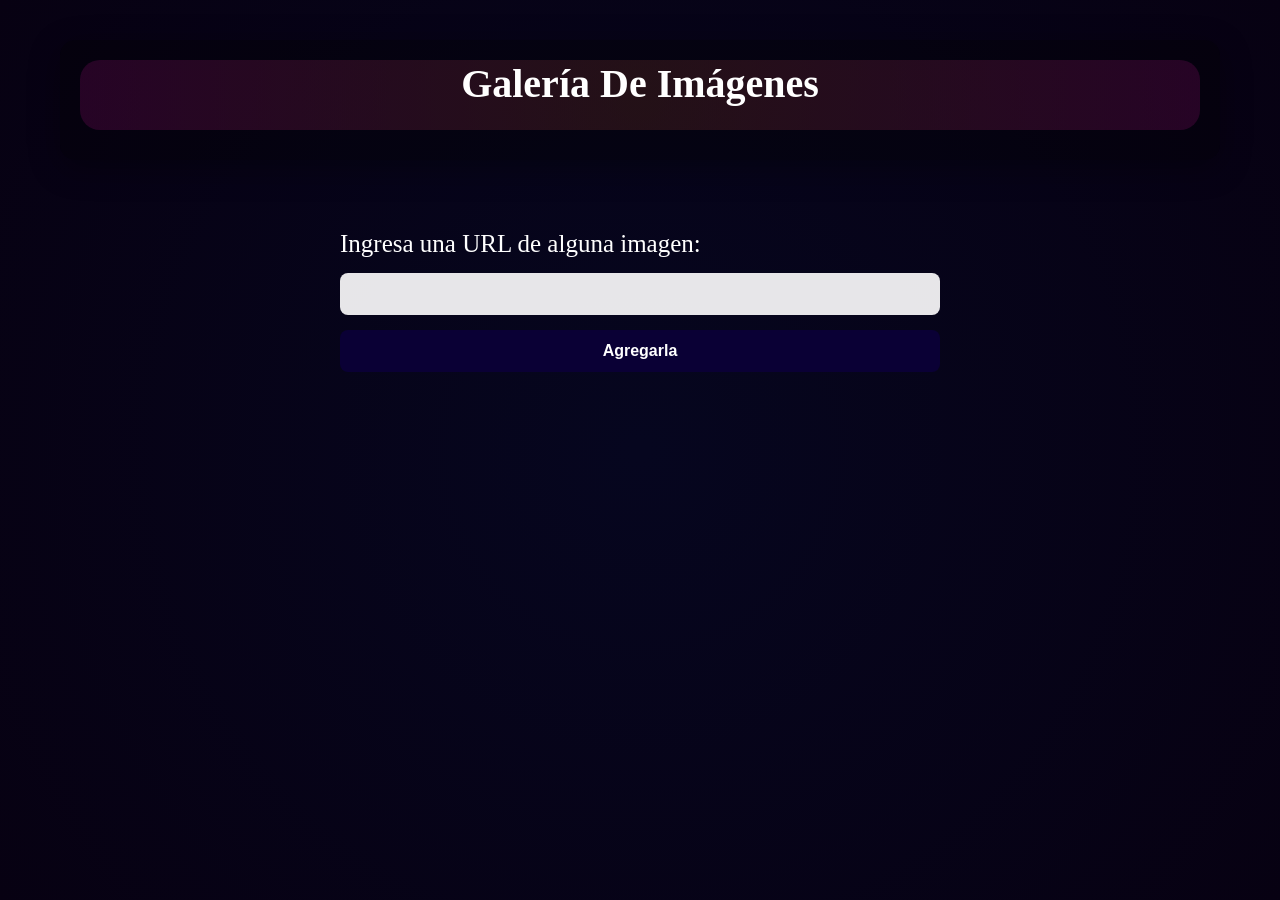
<file: practicaJS.html>
<!DOCTYPE html>
<html lang="en">
<head>
    <meta charset="UTF-8">
    <meta name="viewport" content="width=device-width, initial-scale=1.0">
    <link rel="stylesheet" href="estilosJS.css">

    <script src="introduccion.js" defer></script>
    <title>Practicando JS</title>

</head>
<body>
  <div class="container">
      <header>
          <h1>Galería De Imágenes</h1>
      </header>
      
      <div class="buscador">
          <form class="formBuscador">
              <label style="font-size: 25px;" for="url">Ingresa una URL de alguna imagen:</label>
              <input class="inputbuscador" type="url" id="url" name="url" required>
              <button id="buttonBuscador" class="buttonBuscador" type="submit">Agregarla</button>
          </form>
      </div>
      
      <div id="contenedorGaleria" class="contenedorGaleria"></div>
      

  
</body>
</html>
</file>
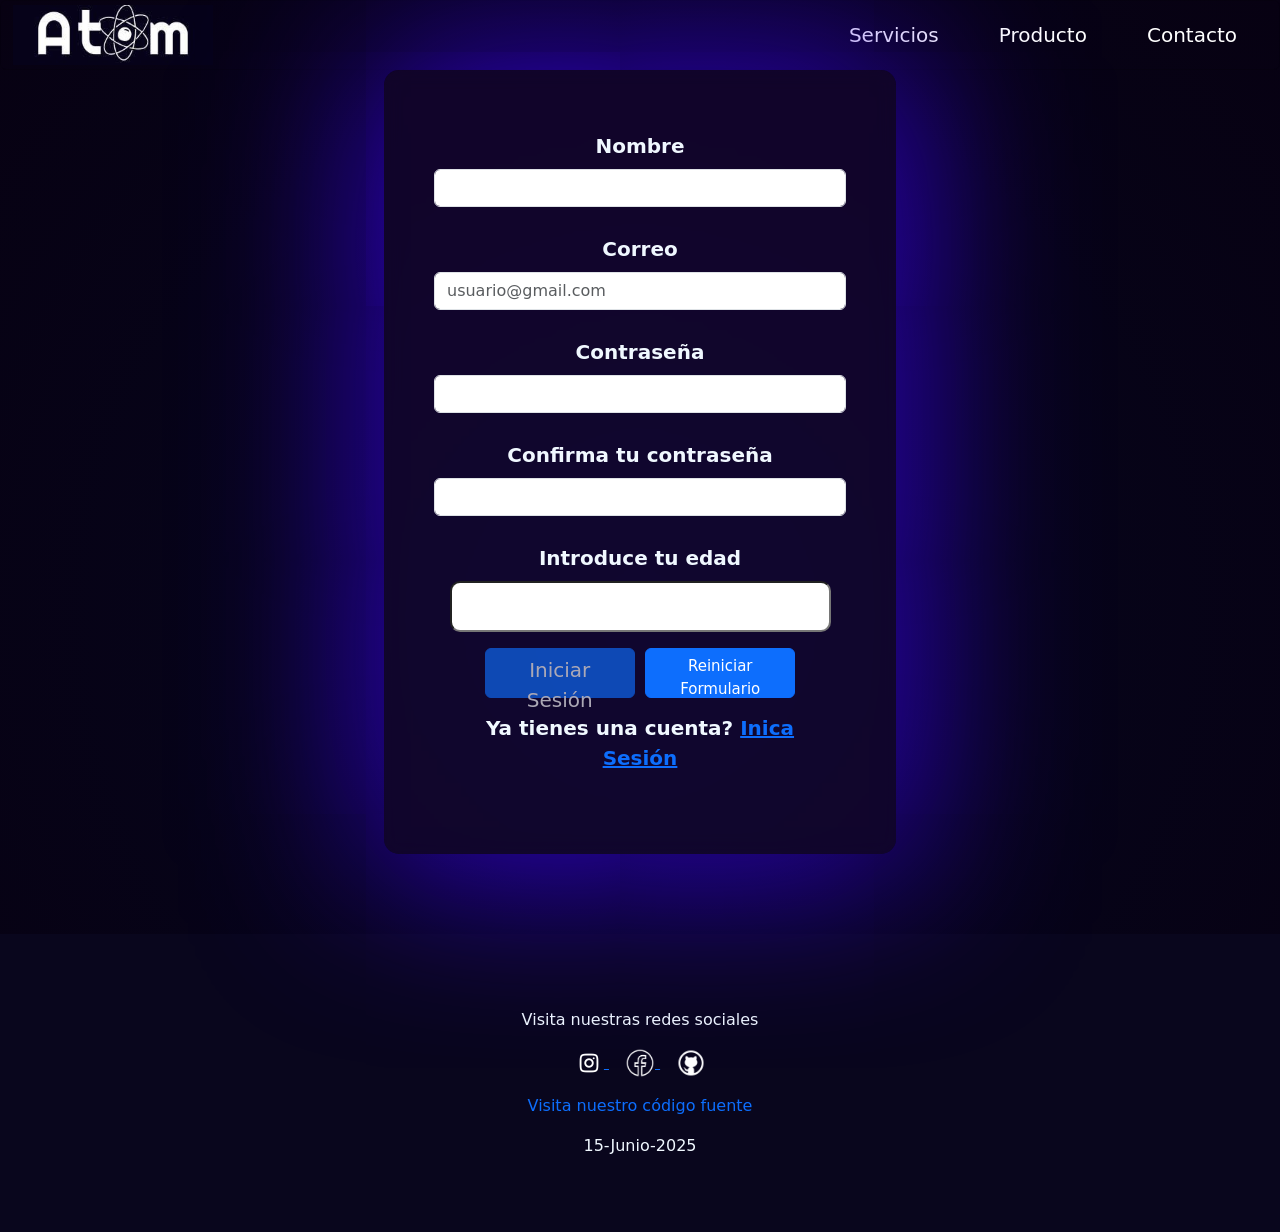
<file: semana6-formulario.html>
<!DOCTYPE html>
<html lang="en">
<head>
    <meta charset="UTF-8">
    <meta name="viewport" content="width=device-width, initial-scale=1.0">
    <link rel="stylesheet" href="semana6-formulario.css">
    <link href="https://cdn.jsdelivr.net/npm/bootstrap@5.3.0/dist/css/bootstrap.min.css" rel="stylesheet">
    <script src="semana6-formulario.js"></script>
    <title>Registrarse</title>
</head>
<body>
    




    <header>
 <!-- -->       
 <!-- navegacion -->       
      <div class="branding navbar navbar-expand-md navbar-toggler">
        <a href="index.html">
            <img id="foto" width="200px" height="60x" src="assets/img/logoPresentacion.jpg" alt="Logo">
        </a>
        

        <nav class="navP">
          <a class="navegacionPrincipal" href="http://google.com" target="_blank">Servicios</a>
          <a class="navegacionPrincipal" href="http://google.com" target="_blank">Producto</a>
          <a class="navegacionPrincipal" href="http://google.com" target="_blank">Contacto</a>
        </nav>
      </div>


<main>



<div class="contenedorLogin">
  <form id="form" >
    <div class="mb-3">
      <label for="exampleInputEmail1" class="form-label">Nombre</label>
      <input  style="color: #09061d;" type="text" type="text" class="form-control" id="inputNombre"> <!-- revisdar si va email help--> 
      <span style="color:red; font-size:15px; margin-top: 0px;" id="errorNombre"></span>
    </div>

    <div class="mb-3">
      <label for="exampleInputEmail1" class="form-label">Correo</label>
      <input style="color: #09061d;" placeholder="usuario@gmail.com" class="form-control" id="exampleInputEmail1" aria-describedby="emailHelp">
      <span style="color:red; font-size:15px" id="errorCorreo"></span>
    </div>

    <div class="mb-3">
      <label for="exampleInputPassword1" class="form-label">Contraseña</label>
      <input type="password" class="form-control" id="exampleInputPassword">
      <span  style="color:red; font-size:15px" id="errorContra"></span>
      <span  style="color:red; font-size:15px" id="errorContra1"></span>
    </div>
    
    <div class="mb-3">
      <p class="coincide" id="coincide" ></p>
      <label for="exampleInputPassword1" class="form-label">Confirma tu contraseña</label>
      <input type="password" class="form-control" id="exampleInputPassword2">
      <span style="color:red; font-size:15px" id="errorContraRep"></span>
    </div>

    
 
    <div class="mb-3">
      <label for="number" class="form-label">Introduce tu edad</label>
      <input style="color: #000; width:auto ;border-radius: 10px;" type="number" id="edad" name="edad">
      <span style="color:red; font-size:15px" id="errorEdad"></span>
    </div>


    <p style="font-size: 15px; color: rgb(255, 0, 0) " id="warnings"></p>
    <button id="boton-registro" style="width:150px; height: 50px; font-size: 20px;" disabled type="submit" class="btn btn-primary">Iniciar Sesión</button>    
    <button id="boton-reset" style="width:150px ; height: 50px; font-size: 15px;" type="reset" class="btn btn-primary">Reiniciar Formulario</button>
    <p style="font-size: 20px;padding: 15px;" >Ya tienes una cuenta? <a href="paginaRegistro.html">Inica Sesión</a></p>
    <p style="font-size: 15px;" id="confirmar"></p>
  </form>
</div>











</main>




































 <!--footer -->       
<footer class="pieDePag text-center" style="background-color: #09061d; padding: 50px">
  <div class="container py-4">
    <p>Visita nuestras redes sociales</p>
    <div class="iconosRedes">
      <a target="_blank" href="https://www.instagram.com/" class="mx-2">
        <img src="assets/img/Icon_Instagram.png"  alt="Icono de Instagram" class="iconosContacto"/>
      </a>

      <a target="_blank" href="https://www.facebook.com/" class="mx-2">
        <img src="assets/img/Icon_facebook.png" alt="Icono de Facebook" class="iconosContacto"/>
      </a>

      <a target="_blank" href="https://github.com" class="mx-2">
        <img src="assets/img/Icon_github.png" alt="Icono de GitHub"class="iconosContacto"/>
      </a>
    </div>

    <div class="mt-3">
      <a target="_blank" href="https://github.com/Datrixzn19/mi_pagina_web" class="text-decoration-none">Visita nuestro código fuente</a>
    </div>
    
    <p class="mt-3 mb-0">15-Junio-2025</p>
  </div>
</footer>























</body>
</html>
</file>
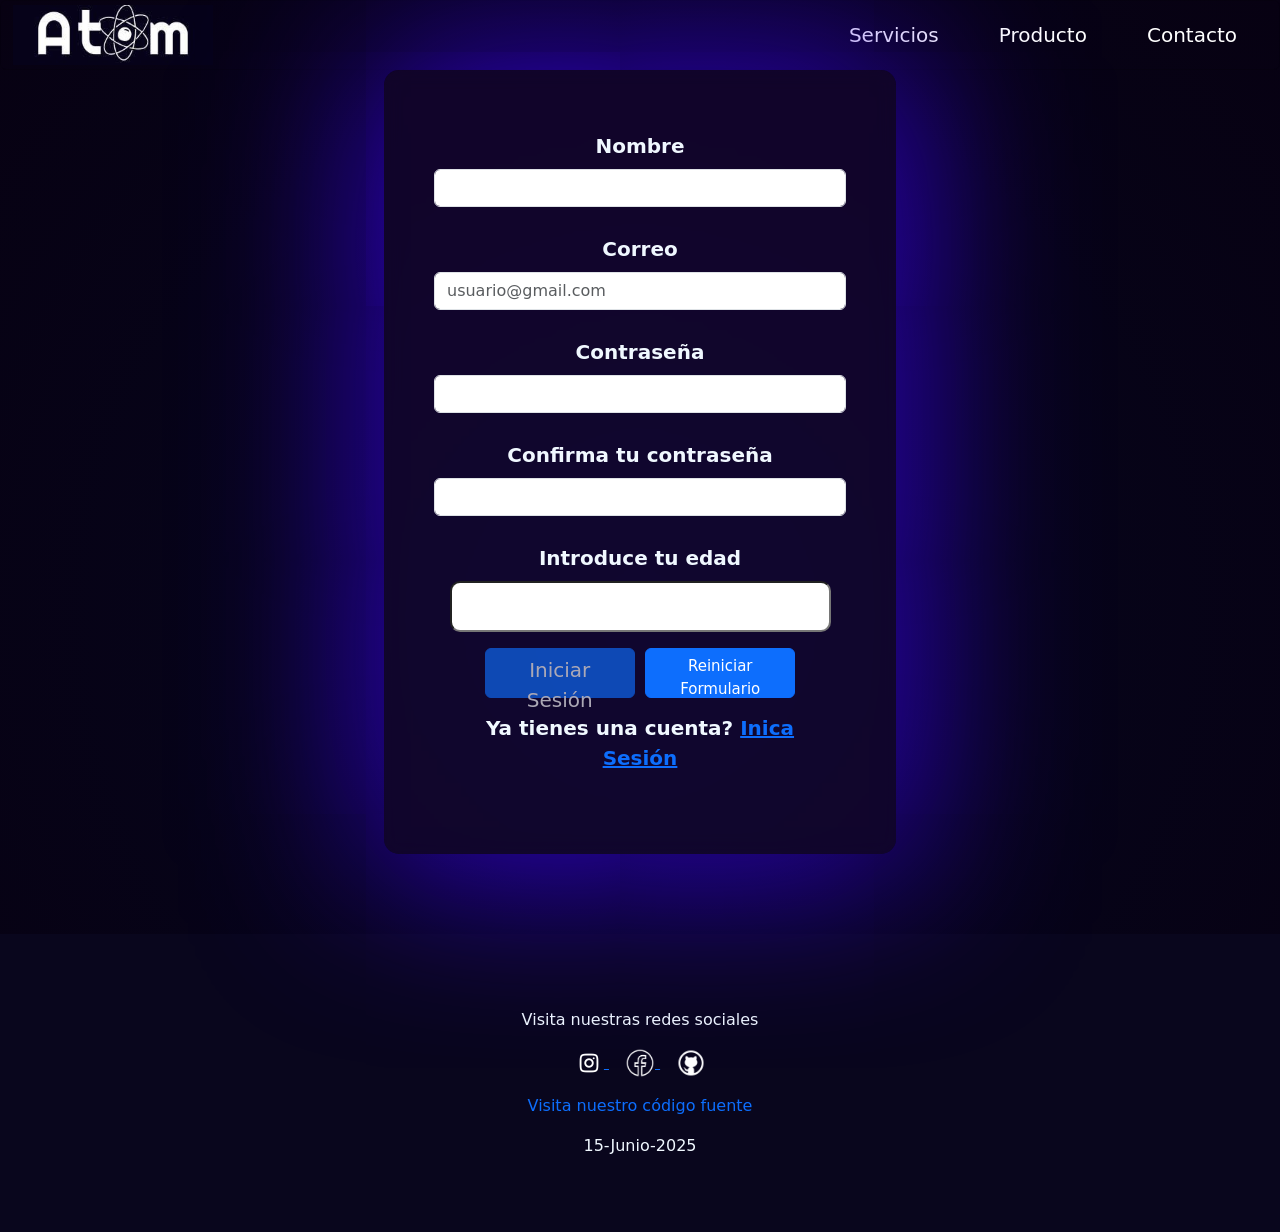
<file: semana6/semana6-formulario.html>
<!DOCTYPE html>
<html lang="en">
<head>
    <meta charset="UTF-8">
    <meta name="viewport" content="width=device-width, initial-scale=1.0">
    <link rel="stylesheet" href="semana6-formulario.css">
    <link href="https://cdn.jsdelivr.net/npm/bootstrap@5.3.0/dist/css/bootstrap.min.css" rel="stylesheet">
    <script src="semana6-formulario.js"></script>
    <title>Registrarse</title>
</head>
<body>
    




    <header>
 <!-- -->       
 <!-- navegacion -->       
      <div class="branding navbar navbar-expand-md navbar-toggler">
        <a href="../index.html">
            <img id="foto" width="200px" height="60x" src="../assets/img/logoPresentacion.jpg" alt="Logo">
        </a>
        

        <nav class="navP">
          <a class="navegacionPrincipal" href="http://google.com" target="_blank">Servicios</a>
          <a class="navegacionPrincipal" href="http://google.com" target="_blank">Producto</a>
          <a class="navegacionPrincipal" href="http://google.com" target="_blank">Contacto</a>
        </nav>
      </div>


<main>



<div class="contenedorLogin">
  <form id="form" >
    <div class="mb-3">
      <label for="exampleInputEmail1" class="form-label">Nombre</label>
      <input  style="color: #09061d;" type="text" type="text" class="form-control" id="inputNombre"> <!-- revisdar si va email help--> 
      <span style="color:red; font-size:15px; margin-top: 0px;" id="errorNombre"></span>
    </div>

    <div class="mb-3">
      <label for="exampleInputEmail1" class="form-label">Correo</label>
      <input style="color: #09061d;" placeholder="usuario@gmail.com" class="form-control" id="exampleInputEmail1" aria-describedby="emailHelp">
      <span style="color:red; font-size:15px" id="errorCorreo"></span>
    </div>

    <div class="mb-3">
      <label for="exampleInputPassword1" class="form-label">Contraseña</label>
      <input type="password" class="form-control" id="exampleInputPassword">
      <span  style="color:red; font-size:15px" id="errorContra"></span>
      <span  style="color:red; font-size:15px" id="errorContra1"></span>
    </div>
    
    <div class="mb-3">
      <p class="coincide" id="coincide" ></p>
      <label for="exampleInputPassword1" class="form-label">Confirma tu contraseña</label>
      <input type="password" class="form-control" id="exampleInputPassword2">
      <span style="color:red; font-size:15px" id="errorContraRep"></span>
    </div>

    
 
    <div class="mb-3">
      <label for="number" class="form-label">Introduce tu edad</label>
      <input style="color: #000; width:auto ;border-radius: 10px;" type="number" id="edad" name="edad">
      <span style="color:red; font-size:15px" id="errorEdad"></span>
    </div>


    <p style="font-size: 15px; color: rgb(255, 0, 0) " id="warnings"></p>
    <button id="boton-registro" style="width:150px; height: 50px; font-size: 20px;" disabled type="submit" class="btn btn-primary">Iniciar Sesión</button>    
    <button id="boton-reset" style="width:150px ; height: 50px; font-size: 15px;" type="reset" class="btn btn-primary">Reiniciar Formulario</button>
    <p style="font-size: 20px;padding: 15px;" >Ya tienes una cuenta? <a href="../semana4/paginaRegistro.html">Inica Sesión</a></p>
    <p style="font-size: 15px;" id="confirmar"></p>
  </form>
</div>











</main>




































 <!--footer -->       
<footer class="pieDePag text-center" style="background-color: #09061d; padding: 50px">
  <div class="container py-4">
    <p>Visita nuestras redes sociales</p>
    <div class="iconosRedes">
      <a target="_blank" href="https://www.instagram.com/" class="mx-2">
        <img src="../assets/img/Icon_Instagram.png"  alt="Icono de Instagram" class="iconosContacto"/>
      </a>

      <a target="_blank" href="https://www.facebook.com/" class="mx-2">
        <img src="../assets/img/Icon_facebook.png" alt="Icono de Facebook" class="iconosContacto"/>
      </a>

      <a target="_blank" href="https://github.com" class="mx-2">
        <img src="../assets/img/Icon_github.png" alt="Icono de GitHub"class="iconosContacto"/>
      </a>
    </div>

    <div class="mt-3">
      <a target="_blank" href="https://github.com/Datrixzn19/mi_pagina_web" class="text-decoration-none">Visita nuestro código fuente</a>
    </div>
    
    <p class="mt-3 mb-0">15-Junio-2025</p>
  </div>
</footer>























</body>
</html>
</file>
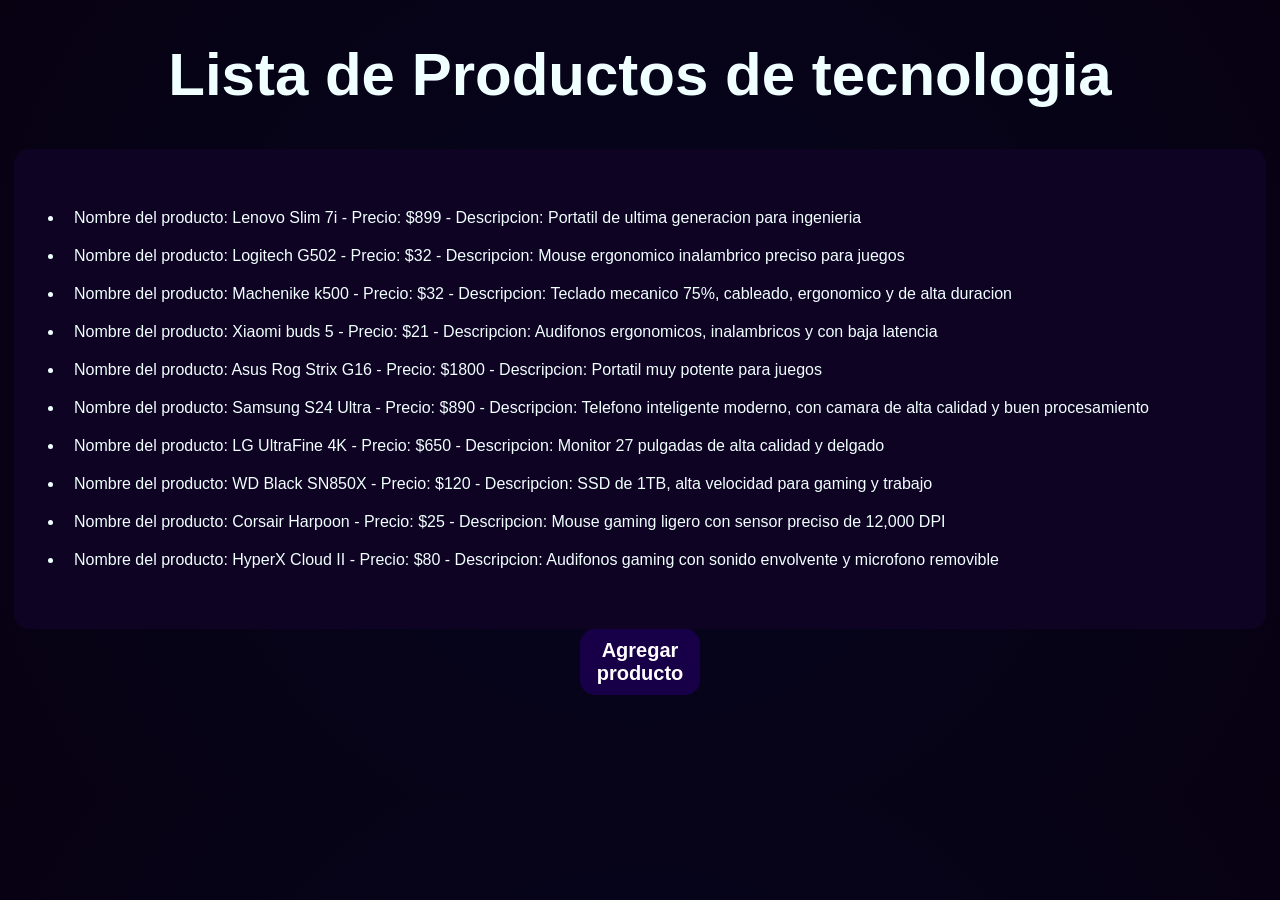
<file: semana7/semana7.html>
<!DOCTYPE html>
<html lang="en">
<head>
    <meta charset="UTF-8">
    <meta name="viewport" content="width=device-width, initial-scale=1.0">
    <link rel="stylesheet" href="semana7.css">
    <script defer src="semana7.js"></script>

    <title>Lista de productos</title>
</head>
<body>
    <h1 class="titulo">Lista de Productos de tecnologia</h1>
    <ul id="listaProductos"></ul>

    <button type="submit" class="agregar" id="agregar">Agregar producto</button>
    

</body>
</html>
</file>
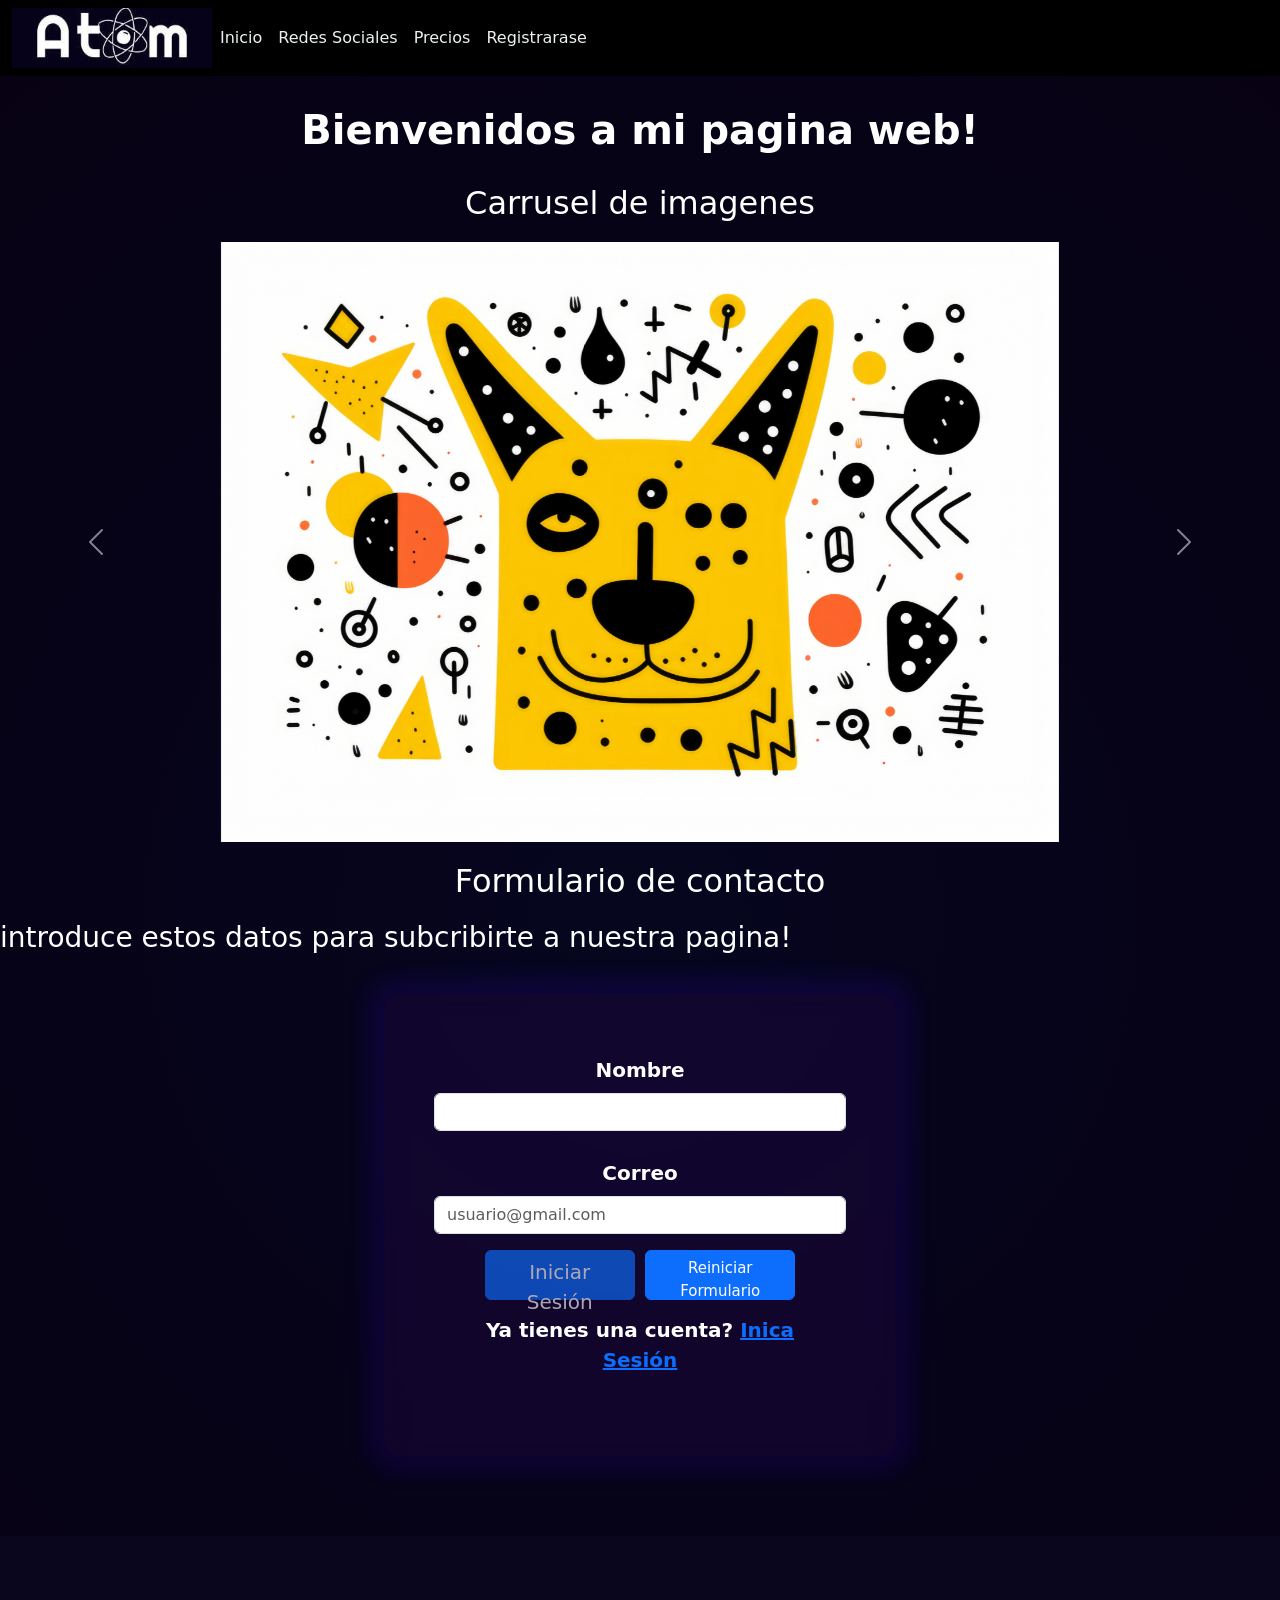
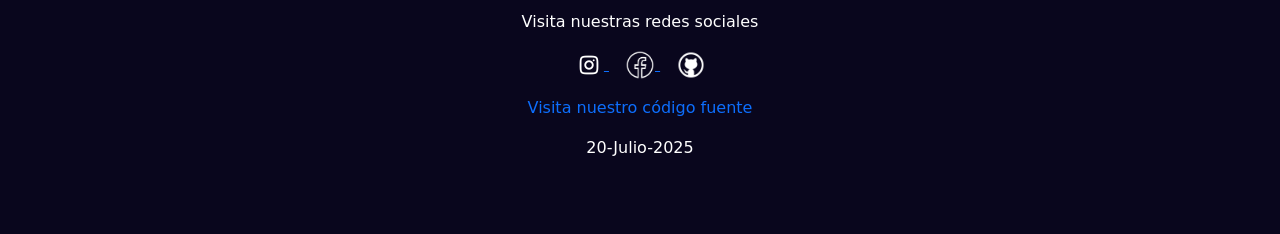
<file: semana8/semana8.html>
<!--Encabezado: Con un título y un menú de navegación con al menos tres enlaces.
Sección Principal: Debe incluir:

Un carrusel de imágenes utilizando Bootstrap.

Una tabla estilizada para mostrar datos ficticios de productos.
Un formulario de contacto con validación dinámica usando JavaScript (campos obligatorios: nombre, correo electrónico).

Pie de Página: Información de contacto o enlaces a redes sociales.
Interactividad:


Botón de alerta: Añade un botón que, al hacer clic, muestre una alerta personalizada usando JavaScript.

Validación del Formulario: Asegúrate de que el formulario valide los campos antes de ser enviado, mostrando mensajes de
-->
<!DOCTYPE html>
<html lang="en">
<head>
    <meta charset="UTF-8">
    <meta name="viewport" content="width=device-width, initial-scale=1.0">
    <link rel="stylesheet" href="semana8.css">
    <link href="https://cdn.jsdelivr.net/npm/bootstrap@5.3.7/dist/css/bootstrap.min.css" rel="stylesheet" integrity="sha384-LN+7fdVzj6u52u30Kp6M/trliBMCMKTyK833zpbD+pXdCLuTusPj697FH4R/5mcr" crossorigin="anonymous">
    <script defer src="semana8.js"></script>
    <title>Atom Cursos</title>
</head>
<body>
<!-- -->

<!--Navegacion -->
    <nav id="navegacion" class="navbar navbar-expand-lg bg-body-tertiary">
  <div class="container-fluid">
    <img id="foto" width="200px" height="60x" src="../assets/img/logoPresentacion.jpg" alt="Logo">

    <button class="navbar-toggler" type="button" data-bs-toggle="collapse" data-bs-target="#navbarNav" aria-controls="navbarNav" aria-expanded="false" aria-label="Toggle navigation">
      <span class="navbar-toggler-icon"></span>
    </button>
    <div class="collapse navbar-collapse" id="navbarNav">
      <ul class="navbar-nav">
        <li class="nav-item">
          <a class="nav-link active" aria-current="page" href="#">Inicio</a>
        </li>
        <li class="nav-item">
          <a class="nav-link" href="https://google.com" target="_blank">Redes Sociales</a>
        </li>
        <li class="nav-item">
          <a class="nav-link" href="https://google.com" target="_blank">Precios</a>
        </li>
        <li class="nav-item">
          <a class="nav-link" href="https://google.com" target="_blank">Registrarase</a>
        </li>
      </ul>
    </div>
  </div>
</nav>

<h1 class="titulo">Bienvenidos a mi pagina web!</h1>

<!--Carrusel de imagenes -->
<h2 class="subtitulo">Carrusel de imagenes</h2>
<div id="carouselExampleIndicators" class="carousel slide">
  <div class="carousel-indicators">
    <div class="carousel-indicators">
        <!--son importantes estos indicadores para que funciones todas las imagenes -->
  <button type="button" data-bs-target="#carouselExampleIndicators" data-bs-slide-to="0" class="active" aria-current="true" aria-label="Slide 1"></button>
  <button type="button" data-bs-target="#carouselExampleIndicators" data-bs-slide-to="1" aria-label="Slide 2"></button>
  <button type="button" data-bs-target="#carouselExampleIndicators" data-bs-slide-to="2" aria-label="Slide 3"></button>
  <button type="button" data-bs-target="#carouselExampleIndicators" data-bs-slide-to="3" aria-label="Slide 4"></button>
  <button type="button" data-bs-target="#carouselExampleIndicators" data-bs-slide-to="4" aria-label="Slide 5"></button>
  <button type="button" data-bs-target="#carouselExampleIndicators" data-bs-slide-to="5" aria-label="Slide 6"></button>
  <button type="button" data-bs-target="#carouselExampleIndicators" data-bs-slide-to="6" aria-label="Slide 7"></button>
  <button type="button" data-bs-target="#carouselExampleIndicators" data-bs-slide-to="7" aria-label="Slide 8"></button>
  <button type="button" data-bs-target="#carouselExampleIndicators" data-bs-slide-to="8" aria-label="Slide 9"></button>
  <button type="button" data-bs-target="#carouselExampleIndicators" data-bs-slide-to="9" aria-label="Slide 10"></button>
</div>

  </div> 
  <div class="carousel-inner">

    <div class="carousel-item active">
      <img src="../assets/img/carruselDeImagenes/1.jpg" class="d-block w-100" alt="imagen de prueba para caruusel">
    </div>
    <div class="carousel-item">
      <img src="../assets/img/carruselDeImagenes/2.jpg" class="d-block w-100" alt="imagen de prueba para caruusel">
    </div>
    <div class="carousel-item">
      <img src="../assets/img/carruselDeImagenes/3.jpg" class="d-block w-100" alt="imagen de prueba para caruusel">
    </div>
        <div class="carousel-item">
      <img src="../assets/img/carruselDeImagenes/4.jpg" class="d-block w-100" alt="imagen de prueba para caruusel">
    </div>
        <div class="carousel-item">
      <img src="../assets/img/carruselDeImagenes/5.jpg" class="d-block w-100" alt="imagen de prueba para caruusel">
    </div>
        <div class="carousel-item">
      <img src="../assets/img/carruselDeImagenes/6.jpg" class="d-block w-100" alt="imagen de prueba para caruusel">
    </div>
        <div class="carousel-item">
      <img src="../assets/img/carruselDeImagenes/7.jpg" class="d-block w-100" alt="imagen de prueba para caruusel">
    </div>
        <div class="carousel-item">
      <img src="../assets/img/carruselDeImagenes/8.jpg" class="d-block w-100" alt="imagen de prueba para caruusel">
    </div>
        <div class="carousel-item">
      <img src="../assets/img/carruselDeImagenes/9.jpg" class="d-block w-100" alt="imagen de prueba para caruusel">
    </div>
        <div class="carousel-item">
      <img src="../assets/img/carruselDeImagenes/10.jpg" class="d-block w-100" alt="imagen de prueba para caruusel">
    </div>



  </div>
  <button class="carousel-control-prev" type="button" data-bs-target="#carouselExampleIndicators" data-bs-slide="prev">
    <span class="carousel-control-prev-icon" aria-hidden="true"></span>
    <span class="visually-hidden">Previous</span>
  </button>
  <button class="carousel-control-next" type="button" data-bs-target="#carouselExampleIndicators" data-bs-slide="next">
    <span class="carousel-control-next-icon" aria-hidden="true"></span>
    <span class="visually-hidden">Next</span>
  </button>
</div>



<!--Formulario-->
<h2 class="subtitulo">Formulario de contacto</h2>
<h3 style="margin-bottom: 40px;">introduce estos datos para subcribirte a nuestra pagina!</h3>


<div class="contenedorLogin">
  <form id="form" >
    <div class="mb-3">
      <label for="exampleInputEmail1" class="form-label">Nombre</label>
      <input  style="color: #09061d;" type="text" class="form-control" id="inputNombre"> 
      <span style="color:red; font-size:15px; margin-top: 0px;" id="errorNombre"></span>
    </div>

    <div class="mb-3">
      <label for="exampleInputEmail1" class="form-label">Correo</label>
      <input style="color: #09061d;" placeholder="usuario@gmail.com" class="form-control" id="exampleInputEmail1" aria-describedby="emailHelp">
      <span style="color:red; font-size:15px" id="errorCorreo"></span>
    </div>



    <p style="font-size: 15px; color: rgb(255, 0, 0) " id="warnings"></p>
    <button id="boton-registro" style="width:150px; height: 50px; font-size: 20px;" disabled type="submit" class="btn btn-primary">Iniciar Sesión</button>    
    <button id="boton-reset" style="width:150px ; height: 50px; font-size: 15px;" type="reset" class="btn btn-primary">Reiniciar Formulario</button>
    <p style="font-size: 20px;padding: 15px;" >Ya tienes una cuenta? <a href="../semana4/paginaRegistro.html">Inica Sesión</a></p>
    

    <div class="alert alert-success" style="display: none;color:black; font-size:12px" id="confirmar" role="alert"></div>

  </form>
</div>


<!--Footer-->
<footer class="pieDePag text-center" style="background-color: #09061d; padding: 50px">
  <div class="container py-4">
    <p>Visita nuestras redes sociales</p>
    <div class="iconosRedes">
      <a target="_blank" href="https://www.instagram.com/" class="mx-2">
        <img src="../assets/img/Icon_Instagram.png"  alt="Icono de Instagram" class="iconosContacto"/>
      </a>

      <a target="_blank" href="https://www.facebook.com/" class="mx-2">
        <img src="../assets/img/Icon_facebook.png" alt="Icono de Facebook" class="iconosContacto"/>
      </a>

      <a target="_blank" href="https://github.com" class="mx-2">
        <img src="../assets/img/Icon_github.png" alt="Icono de GitHub"class="iconosContacto"/>
      </a>
    </div>

    <div class="mt-3">
      <a target="_blank" href="https://github.com/Datrixzn19/mi_pagina_web" class="text-decoration-none">Visita nuestro código fuente</a>
    </div>
    
    <p class="mt-3 mb-0">20-Julio-2025</p>
  </div>
</footer>




</body>
<script src="https://cdn.jsdelivr.net/npm/bootstrap@5.3.7/dist/js/bootstrap.bundle.min.js" integrity="sha384-ndDqU0Gzau9qJ1lfW4pNLlhNTkCfHzAVBReH9diLvGRem5+R9g2FzA8ZGN954O5Q" crossorigin="anonymous"></script>

</html>
</file>
<file: estilosJS.css>
/*Estilos para la practicaJS.html*/


/* Estilos generales */
* {
    margin: 0;
    padding: 0;
    box-sizing: border-box;
}

body {
    background: radial-gradient(circle,rgb(6, 6, 31) 1%, rgb(7, 1, 18) 100%);
    color: white;
    min-height: 100vh;
    padding: 20px;
}

.container {
    max-width: 1200px;
    margin: 0 auto;
    padding: 20px;
}

/* Estilo del encabezado */
header {
    text-align: center;
    margin-bottom: 40px;
    padding: 20px;
    background: rgba(0, 0, 0, 0.3);
    border-radius: 15px;
    box-shadow: 0 8px 32px rgba(0, 0, 0, 0.3);
}

h1 {
    font-size: 2.5rem;
    border-radius: 20px;
    height: 70px;
    margin-bottom: 10px;

    background: radial-gradient(circle,rgba(61, 28, 28, 0.553) 1%, rgba(68, 6, 58, 0.53) 100%);
}



.buscador {
    padding: 30px;
    border-radius: 15px;
    margin-bottom: 40px;

}

.formBuscador {
    display: flex;
    flex-direction: column;
    gap: 15px;
    max-width: 600px;
    margin: 0 auto;
}

label {
    font-size: 1.1rem;
    font-weight: 500;
}

.inputbuscador {
    padding: 12px 15px;
    border: none;
    border-radius: 8px;
    font-size: 1rem;
    background: rgba(255, 255, 255, 0.9);
    color: #000000;
    transition: all 0.3s ease;
}



.buttonBuscador {
    padding: 12px 20px;
    background: #0a0035;
    color: white;
    border: none;
    border-radius: 8px;
    font-size: 1rem;
    font-weight: 600;
    cursor: pointer;
    transition: all 0.3s ease;
}

.buttonBuscador:hover {
    background: #190264;
    transform: translateY(-2px);
    box-shadow: 0 6px 8px rgba(0, 0, 0, 0.15);
}

/* Estilo de la galería */
.contenedorGaleria {
    display: grid;
    grid-template-columns: repeat(auto-fill, minmax(250px, 1fr));
    gap: 20px;
    margin-top: 20px;
}

.imagen-container {
    position: relative;
    overflow: hidden;
    border-radius: 10px;
    box-shadow: 0 5px 15px rgba(0, 0, 0, 0.2);
    height: 200px;
    transition: all 0.3s ease;
    cursor: pointer;
}

.imagen-container img {
    width: 100%;
    height: 100%;
    object-fit: cover;
    transition: transform 0.3s ease;
}

.imagen-container:hover img {
    transform: scale(1.5);
}

.imagen-container:hover .eliminar {
    opacity: 1; /*hacer que aparezca la X*/
}

.eliminar {
    position: absolute;
    top: 10px;
    right: 10px;
    background: rgba(13, 9, 86, 0.7);
    color: white;
    border: none;
    width: 30px;
    height: 30px;
    border-radius: 50%;
    font-weight: bold;
    cursor: pointer;
    opacity: 0;

}



/* Imagen seleccionada en la galeriaa */
.seleccionada {
    border: 4px solid rgb(255, 0, 0);
    box-shadow: 0 0 20px rgba(98, 46, 4, 0.587);
    transform: scale(1.02);
}
</file>
<file: semana6-formulario.css>
/* login*/
*{
    color: aliceblue;
}


body{
    background: radial-gradient(circle,rgb(6, 6, 31) 1%, rgb(7, 1, 18) 100%);
    margin: 0;/*quitar bordes de la pagina*/
    box-sizing: border-box;
}


.navP{
    display: flex;
    justify-content: end;
    margin-top: 0;
    width: 100%;
}

.navegacionPrincipal{
    text-decoration: none;
    font-size: 20px;
    color: rgb(255, 255, 255);

    margin-left: 30px;
    margin-right: 30px;
    float: right;
}



.branding{
    position: fixed; 
    background-color: black; 
    top: 0; 
    display: flex; 
    text-align: right;

}

















/* login*/

.contenedorLogin{
   
    background-color: rgba(40, 10, 78, 0.345); 
    backdrop-filter: blur(10px);
    -webkit-backdrop-filter: blur(10px);
    margin: auto;
    width: 40%;
    height: auto;
    margin-bottom: 80px;
    box-shadow: 0px 0px 170px 18px rgba(55, 0, 236, 0.744);
    -webkit-box-shadow: 0px 0px 170px 18px rgba(55, 0, 236, 0.832);
    -moz-box-shadow: 0px 0px 170px 18px rgba(55, 0, 236, 0.803);
    text-align: center;
    font-size: 30px;
    font-weight: 600;
    padding: 50px;
    border-radius: 15px;
}



.recuerdame.form-check-label{ 
text-align:left;
width: 100%;
}



.form-label{
    font-size: 20px;
}























/* footer*/

.iconosContacto{
    width: 30px;
    height: 30px;
    z-index: 1;
}


.pieDePag.text-center.bg-light{/*FOOTER*/

    margin-top: 50px;
    width: 100%;/*vertivcal ancho*/
    height: 100px; /*largo horizontal*/
    z-index: 0;
   

}

a:hover{
    transform: translateY(-15px);
    box-shadow: 0 10px 20px rgb(42, 4, 166) !important;
}
img:hover{
    transform: translateY(-15px);
    rotate: 12deg;
    box-shadow: 0 10px 20px rgb(9, 2, 34) !important;

}
</file>
<file: semana6/semana6-formulario.css>
/* login*/
*{
    color: aliceblue;
}


body{
    background: radial-gradient(circle,rgb(6, 6, 31) 1%, rgb(7, 1, 18) 100%);
    margin: 0;/*quitar bordes de la pagina*/
    box-sizing: border-box;
}


.navP{
    display: flex;
    justify-content: end;
    margin-top: 0;
    width: 100%;
}

.navegacionPrincipal{
    text-decoration: none;
    font-size: 20px;
    color: rgb(255, 255, 255);

    margin-left: 30px;
    margin-right: 30px;
    float: right;
}



.branding{
    position: fixed; 
    background-color: black; 
    top: 0; 
    display: flex; 
    text-align: right;

}

















/* login*/

.contenedorLogin{
   
    background-color: rgba(40, 10, 78, 0.345); 
    backdrop-filter: blur(10px);
    -webkit-backdrop-filter: blur(10px);
    margin: auto;
    width: 40%;
    height: auto;
    margin-bottom: 80px;
    box-shadow: 0px 0px 170px 18px rgba(55, 0, 236, 0.744);
    -webkit-box-shadow: 0px 0px 170px 18px rgba(55, 0, 236, 0.832);
    -moz-box-shadow: 0px 0px 170px 18px rgba(55, 0, 236, 0.803);
    text-align: center;
    font-size: 30px;
    font-weight: 600;
    padding: 50px;
    border-radius: 15px;
}



.recuerdame.form-check-label{ 
text-align:left;
width: 100%;
}



.form-label{
    font-size: 20px;
}























/* footer*/

.iconosContacto{
    width: 30px;
    height: 30px;
    z-index: 1;
}


.pieDePag.text-center.bg-light{/*FOOTER*/

    margin-top: 50px;
    width: 100%;/*vertivcal ancho*/
    height: 100px; /*largo horizontal*/
    z-index: 0;
   

}

a:hover{
    transform: translateY(-15px);
    box-shadow: 0 10px 20px rgb(42, 4, 166) !important;
}
img:hover{
    transform: translateY(-15px);
    rotate: 12deg;
    box-shadow: 0 10px 20px rgb(9, 2, 34) !important;

}
</file>
<file: semana7/semana7.css>
body{
    color: azure;
    background: radial-gradient(circle,rgb(6, 6, 31) 1%, rgb(7, 1, 18) 100%);
    margin: 0;
    box-sizing: border-box;
    font-family: Arial, Helvetica, sans-serif;
    
}
.titulo{
    text-align: center;

    font-weight: 800;
    font-size: 60px;
}
.agregar{
    width: 120px;
    height: 66px;
    font-size: 20px;
    font-weight: 800;
    color: rgb(255, 255, 255);
    background-color: #180048;
    border-radius: 15px;
    border: none; 
    display: block;
    margin: 0px auto;
    margin-bottom: 100px;
}

li{
    padding: 10px;
}
#listaProductos{
    width: 90%;
    margin: auto;
    padding: 50px;
    border-radius: 15px;
    background-color: #0e0323;
}
</file>
<file: semana8/semana8.css>
body{
    margin: 0;
    padding: 0;
    background: radial-gradient(circle,rgb(6, 6, 31) 1%, rgb(7, 1, 18) 100%);
    color: white !important;
    box-sizing: border-box;
}
.titulo{
    text-align: center;
    font-weight: 700;
    margin: 30px 0;
}
.subtitulo{
    text-align: center;
    margin: 20px 0;
}



/**/










/*Estilos para la navegacion*/
#navegacion{
    background-color: black !important;
    color: beige !important;
}
#navegacion .nav-link {
  color: #ecf0f1;
}

/*Estilos para el carrusel*/
#carouselExampleIndicators {
  max-width: 1700px; 
  margin: 0 auto;
  height: 600px; 
  overflow: hidden;
  position: relative;
}
#carouselExampleIndicators .carousel-inner {
  height: 100%;
}
#carouselExampleIndicators .carousel-item {
  height: 100%;
  text-align: center;
}
#carouselExampleIndicators .carousel-item img {
  max-height: 100%;
  max-width: 100%;
  width: auto;
  height: auto;
  margin: 0 auto;
  display: block;
  object-fit: contain;
  object-position: center;
}





/*Estilos para el form*/
.contenedorLogin{
   
    background-color: rgba(40, 10, 78, 0.345); 
    backdrop-filter: blur(10px);
    -webkit-backdrop-filter: blur(10px);
    margin: auto;
    width: 40%;
    height: auto;
    margin-bottom: 80px;
    box-shadow: 0px 0px 20px 18px rgba(61, 2, 255, 0.108);
    text-align: center;
    font-size: 30px;
    font-weight: 600;
    padding: 50px;
    border-radius: 15px;
}
.recuerdame.form-check-label{ 
text-align:left;
width: 100%;
}

.form-label{
    font-size: 20px;
}





/*Estilos para el footer*/
.pieDePag.text-center.bg-light{

    margin-top: 50px;
    width: 100%;/*vertivcal ancho*/
    height: 100px; /*largo horizontal*/
    z-index: 0;
   

}
.iconosContacto{
    width: 30px;
    height: 30px;
    z-index: 1;
}
</file>
